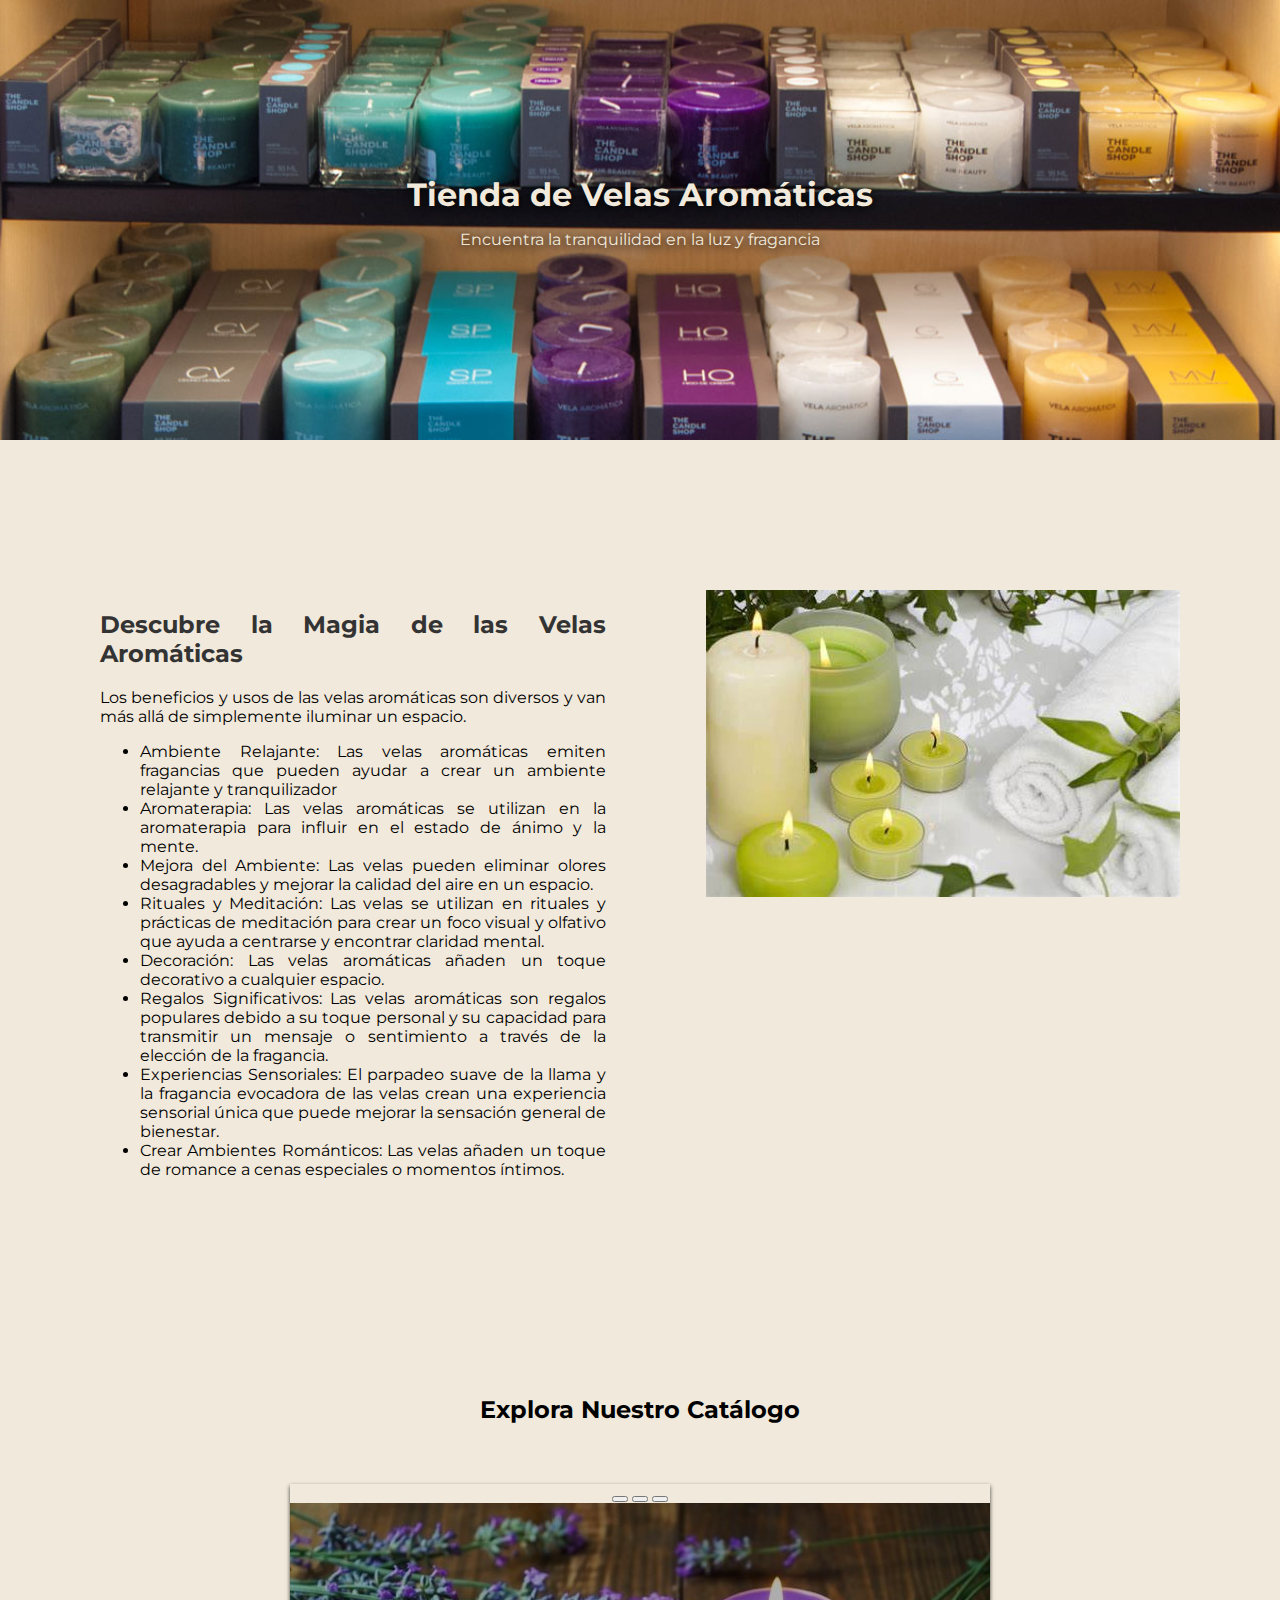
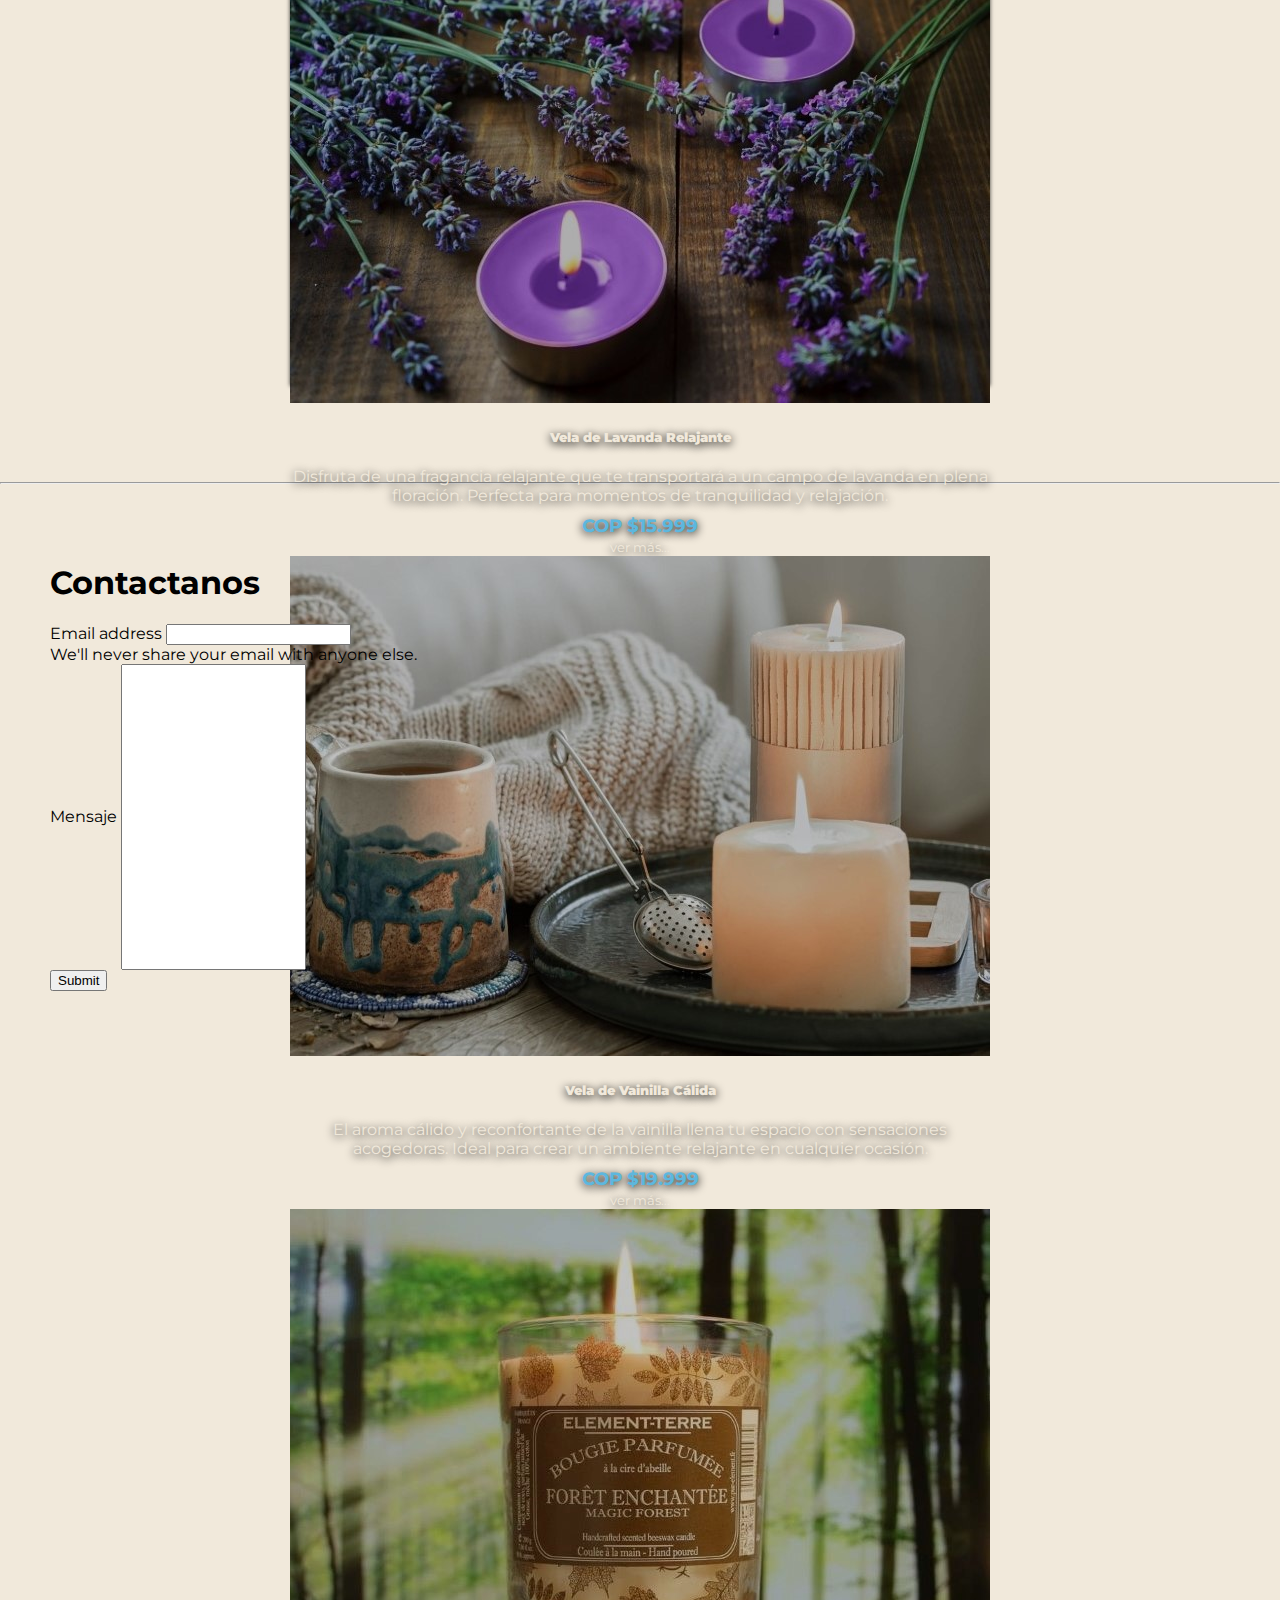
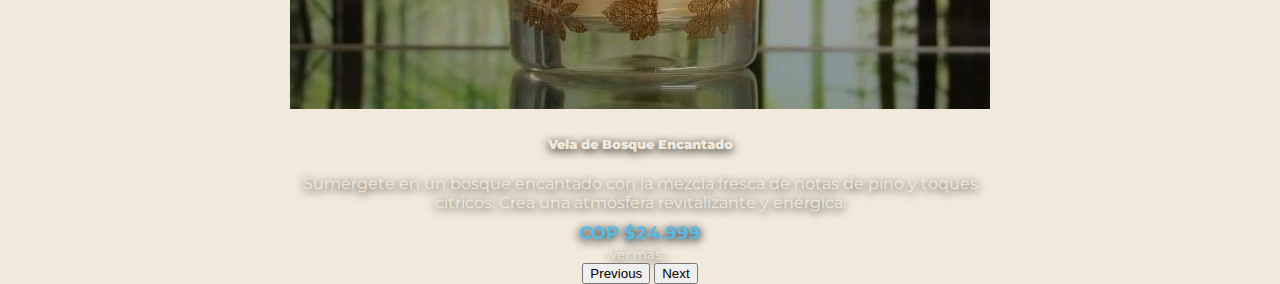
<file: index.html>
<!DOCTYPE html>
<html lang="es">
<head>
    <meta charset="UTF-8">
    <meta name="viewport" content="width=device-width, initial-scale=1.0">
    <link href="https://cdn.jsdelivr.net/npm/bootstrap@5.3.1/dist/css/bootstrap.min.css" rel="stylesheet" integrity="sha384-4bw+/aepP/YC94hEpVNVgiZdgIC5+VKNBQNGCHeKRQN+PtmoHDEXuppvnDJzQIu9" crossorigin="anonymous">
    <link rel="stylesheet" href="./Css/style.css">
    <title>Tienda de Velas Aromáticas</title>
</head>
<body>
    <script src="https://cdn.jsdelivr.net/npm/bootstrap@5.3.1/dist/js/bootstrap.bundle.min.js" integrity="sha384-HwwvtgBNo3bZJJLYd8oVXjrBZt8cqVSpeBNS5n7C8IVInixGAoxmnlMuBnhbgrkm" crossorigin="anonymous"></script>
      
    <header>
        <h1>Tienda de Velas Aromáticas</h1>
        <p>Encuentra la tranquilidad en la luz y fragancia</p>
    </header>
    
    <section class="intro">
        <div>
            <h2>Descubre la Magia de las Velas Aromáticas</h2>
            <p>Los beneficios y usos de las velas aromáticas son diversos y van más allá de simplemente iluminar un espacio.</p>
            <ul>
                <li>Ambiente Relajante: Las velas aromáticas emiten fragancias que pueden ayudar a crear un ambiente relajante y tranquilizador</li>
                <li>Aromaterapia: Las velas aromáticas se utilizan en la aromaterapia para influir en el estado de ánimo y la mente.</li>
                <li>Mejora del Ambiente: Las velas pueden eliminar olores desagradables y mejorar la calidad del aire en un espacio.</li>
                <li>Rituales y Meditación: Las velas se utilizan en rituales y prácticas de meditación para crear un foco visual y olfativo que ayuda a centrarse y encontrar claridad mental.</li>
                <li>Decoración: Las velas aromáticas añaden un toque decorativo a cualquier espacio.</li>
                <li>Regalos Significativos: Las velas aromáticas son regalos populares debido a su toque personal y su capacidad para transmitir un mensaje o sentimiento a través de la elección de la fragancia.</li>
                <li>Experiencias Sensoriales: El parpadeo suave de la llama y la fragancia evocadora de las velas crean una experiencia sensorial única que puede mejorar la sensación general de bienestar.</li>
                <li>Crear Ambientes Románticos: Las velas añaden un toque de romance a cenas especiales o momentos íntimos.</li>
            </ul>
        </div>        
        <img src="./img/OIP.jpg" alt="Ambiente relajante">
    </section>
    
    <section class="catalog">
        <h2>Explora Nuestro Catálogo</h2>
        <div class="product">
            <div id="carouselExampleCaptions" class="carousel slide size">
                <div class="carousel-indicators">
                  <button type="button" data-bs-target="#carouselExampleCaptions" data-bs-slide-to="0" class="active" aria-current="true" aria-label="Slide 1"></button>
                  <button type="button" data-bs-target="#carouselExampleCaptions" data-bs-slide-to="1" aria-label="Slide 2"></button>
                  <button type="button" data-bs-target="#carouselExampleCaptions" data-bs-slide-to="2" aria-label="Slide 3"></button>
                </div>
                <div class="carousel-inner">
                  <div class="carousel-item active">
                    <img src="./img/post75_espelmes.jpg" class="d-block w-100" alt="...">
                    <div class="carousel-caption d-none d-md-block textcrr">
                      <h5>Vela de Lavanda Relajante</h5>
                      
                      <p>Disfruta de una fragancia relajante que te transportará a un campo de lavanda en plena floración. Perfecta para momentos de tranquilidad y relajación.</p>
                      <h6 class="price">COP $15.999</h6>
                      <a href="./product1.html" target="_blank">ver más...</a>
                    </div>
                  </div>
                  <div class="carousel-item">
                    <img src="./img/f.elconfidencial.com_original_3c9_5cd_f94_3c95cdf9483cfa4ecac58a901e0ef252.jpg" class="d-block w-100" alt="...">
                    <div class="carousel-caption d-none d-md-block textcrr">
                      <h5>Vela de Vainilla Cálida</h5>
                      <p>El aroma cálido y reconfortante de la vainilla llena tu espacio con sensaciones acogedoras. Ideal para crear un ambiente relajante en cualquier ocasión.</p>
                      <h6 class="price">COP $19.999</h6>
                      <a href="./product2.html" target="_blank">ver más...</a>
                    </div>
                  </div>
                  <div class="carousel-item">
                    <img src="./img/302336434_8434609029884286_8630178136163685596_n.jpg" class="d-block w-100" alt="...">
                    <div class="carousel-caption d-none d-md-block textcrr">
                      <h5>Vela de Bosque Encantado</h5>
                      <p>Sumérgete en un bosque encantado con la mezcla fresca de notas de pino y toques cítricos. Crea una atmósfera revitalizante y enérgica.</p>
                      <h6 class="price">COP $24.999</h6>
                      <a href="./product3.html" target="_blank">ver más...</a>
                    </div>
                  </div>
                </div>
                <button class="carousel-control-prev" type="button" data-bs-target="#carouselExampleCaptions" data-bs-slide="prev">
                  <span class="carousel-control-prev-icon" aria-hidden="true"></span>
                  <span class="visually-hidden">Previous</span>
                </button>
                <button class="carousel-control-next" type="button" data-bs-target="#carouselExampleCaptions" data-bs-slide="next">
                  <span class="carousel-control-next-icon" aria-hidden="true"></span>
                  <span class="visually-hidden">Next</span>
                </button>
              </div>
        </div>
    </section>

    <hr>
    
    <section id="contactanos">
        <form>
            <h1>Contactanos</h1>
            <div class="mb-3">
              <label for="exampleInputEmail1" class="form-label">Email address</label>
              <input type="email" class="form-control" id="exampleInputEmail1" aria-describedby="emailHelp">
              <div id="emailHelp" class="form-text">We'll never share your email with anyone else.</div>
            </div>
            <div class="mb-3">
              <label for="exampleInputPassword1" class="form-label">Mensaje</label>
              <input type="password" class="form-control" id="exampleInputPassword1">
            </div>            
            
            <button type="submit" class="btn btn-primary">Submit</button>
          </form>
    </section>
    
</body>
</html>
</file>
<file: Css/style.css>
@import url('https://fonts.googleapis.com/css2?family=Montserrat:ital,wght@0,100;0,200;0,300;0,400;0,500;0,600;0,700;0,800;0,900;1,100;1,200;1,300;1,400;1,500;1,600;1,700;1,800;1,900&display=swap');

body {
    background-color: #F1E9DB;
    font-family: 'Montserrat';
    margin: 0;
    padding: 0;
}

header {
    background-image: url("../img/candle-header.jpg");
    background-size: cover;
    text-align: center;
    padding: 20px 0;
    height: 400px;
    display: flex;
    flex-direction: column;
    justify-content: center;
    text-shadow: 0px 2px 10px rgba(0, 0, 0, 1);
}

header h1 {
    color: #F1E9DB;
    margin: 0;
}

header p {
    color: #F1E9DB  ;
}

.intro {
    margin: 100px   ;
    display: flex;
    text-align: justify;
    padding: 50px 0;    
}

.intro h2 {
    color: #333;
}

.intro div {
    max-width: 800px;
}

.intro img{
    margin-left: 100px;
    width: 100%;
    height: 100%;
}

.catalog {
    margin-top: 40px;
    text-align: center;
    padding: 30px 0;
}

.product {
    
    padding: 40px;
    text-align: center;
    margin: 20px;
    display: flex;
    justify-content: center;
    color: #F1E9DB;
    text-shadow: 0px 2px 10px rgba(0, 0, 0, 1);
    
}

.product a {     
    margin-top: 0;
    font-size: smaller;   
    text-decoration: none;
    color: #F1E9DB;
}
.product h5{
    font-weight: 900;
}


.product p {
    margin-top: 20px;
    margin-bottom: 10px;
}
 .product h6 {
    margin-top: 0;
    margin-bottom: 0;
 }

.size {    
    height: 500px;
    width: 700px;   
    box-shadow: 0px 2px 4px rgba(0, 0, 0, 0.75); 
}

.price {
    font-size: large;
    font-weight: 750;
    color: #5DB7DE;
}

#contactanos {
    padding: 50px;
}

#exampleInputPassword1 {
    height: 300px;
}
</file>
